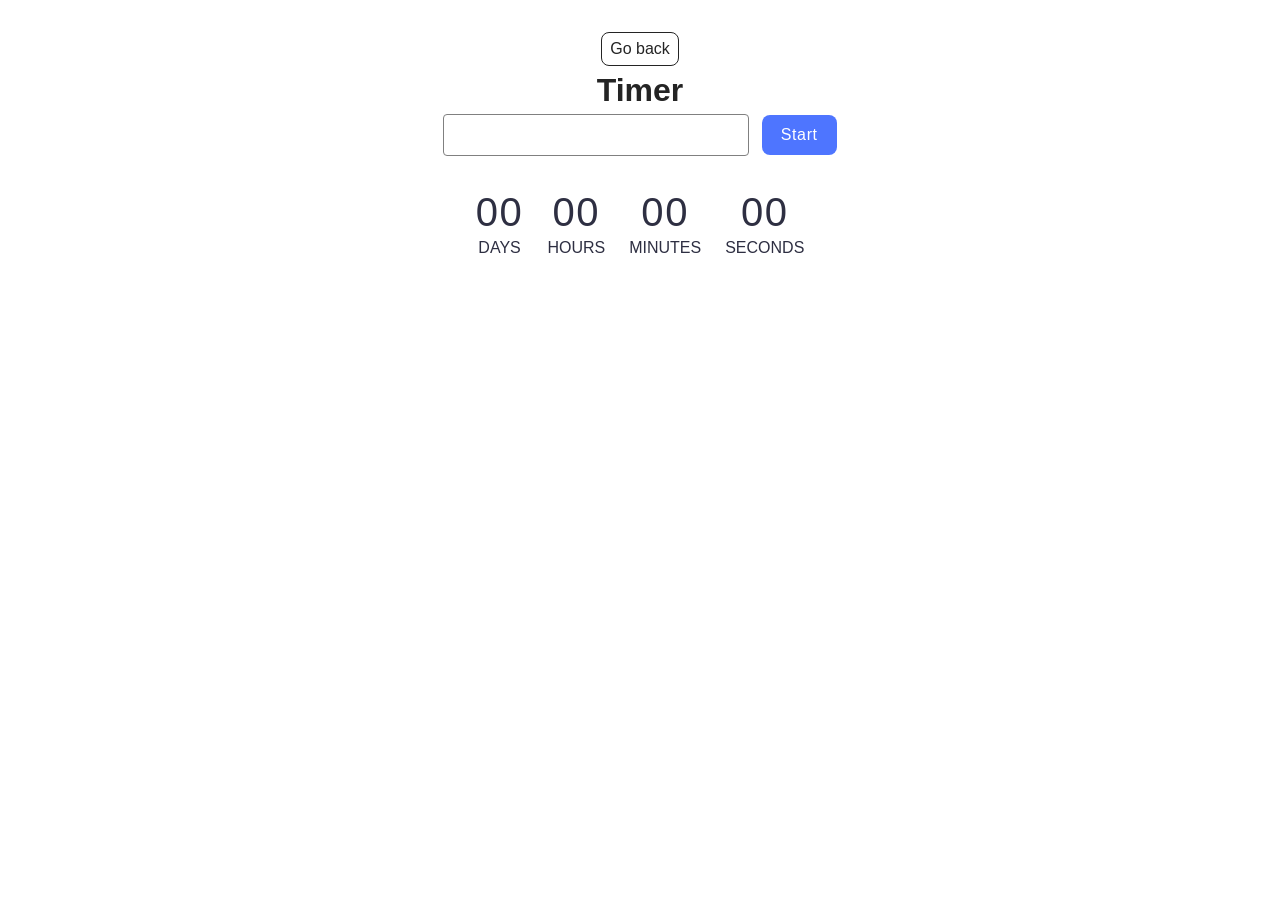
<file: src/1-timer.html>
<!doctype html>
<html lang="en">
  <head>
    <meta charset="UTF-8" />
    <meta http-equiv="X-UA-Compatible" content="IE=edge" />
    <meta name="viewport" content="width=device-width, initial-scale=1.0" />
    <title>Timer</title>
    <link rel="stylesheet" href="./css/styles.css" />
  </head>
  <body>
    <main>
      <div class="container">
        <a class="back-link" href="./index.html">Go back</a>
        <h1 class="main-title">Timer</h1>
        <input type="text" id="datetime-picker" />
        <button type="button" data-start>Start</button>

        <div class="timer">
          <div class="field">
            <span class="value" data-days>00</span>
            <span class="label">Days</span>
          </div>
          <div class="field">
            <span class="value" data-hours>00</span>
            <span class="label">Hours</span>
          </div>
          <div class="field">
            <span class="value" data-minutes>00</span>
            <span class="label">Minutes</span>
          </div>
          <div class="field">
            <span class="value" data-seconds>00</span>
            <span class="label">Seconds</span>
          </div>
        </div>
      </div>
    </main>

    <script type="module" src="./js/1-timer.js"></script>
  </body>
</html>
</file>
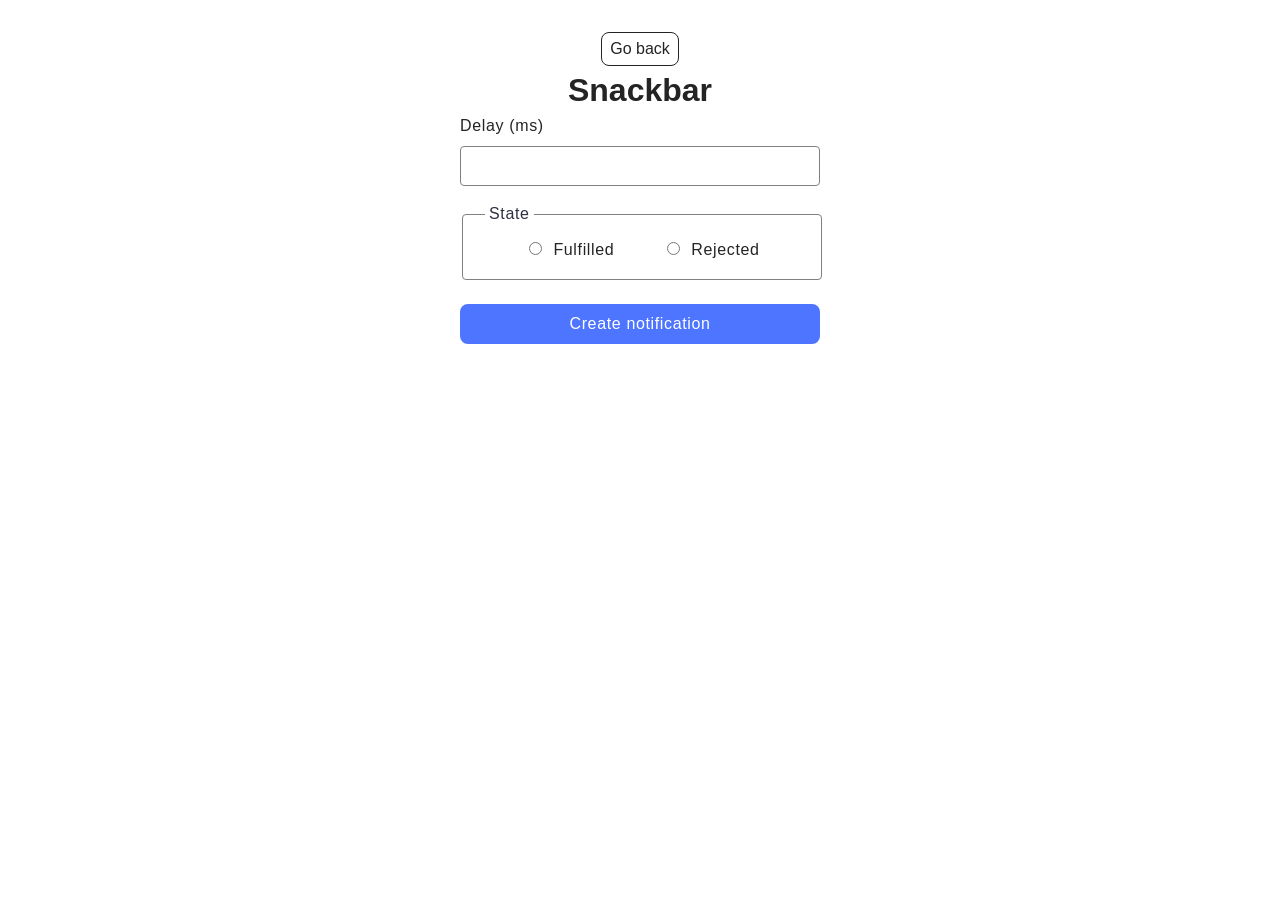
<file: src/2-snackbar.html>
<!doctype html>
<html lang="en">
  <head>
    <meta charset="UTF-8" />
    <meta http-equiv="X-UA-Compatible" content="IE=edge" />
    <meta name="viewport" content="width=device-width, initial-scale=1.0" />
    <title>Snackbar</title>
    <link rel="stylesheet" href="./css/styles.css" />
  </head>
  <body>
    <main>
      <div class="container">
        <a class="back-link" href="./index.html">Go back</a>
        <h1 class="main-title">Snackbar</h1>
        <form class="form">
          <label>
            Delay (ms)
            <input type="number" name="delay" required />
          </label>

          <fieldset>
            <legend>State</legend>
            <label>
              <input type="radio" name="state" value="fulfilled" required />
              Fulfilled
            </label>
            <label>
              <input type="radio" name="state" value="rejected" required />
              Rejected
            </label>
          </fieldset>

          <button type="submit">Create notification</button>
        </form>
      </div>
    </main>

    <script type="module" src="./js/2-snackbar.js"></script>
  </body>
</html>
</file>
<file: src/css/styles.css>
/**
  |============================
  | include css partials with
  | default @import url()
  |============================
*/
/* Common styles */
@import url('./reset.css');
@import url('./base.css');
@import url('./container.css');
@import url('./animations.css');

/* Sections style */
@import url('./header.css');
@import url('./vite-promo.css');
@import url('./badges.css');
@import url('./back-link.css');
@import url('./footer.css');

body {
  font-family: "Montserrat", sans-serif;
}

#datetime-picker {
  width: 272px;

  border: 1px solid #808080;
  border-radius: 4px;

  padding: 8px 16px;

  font-size: 16px;
  line-height: 1.5;
  letter-spacing: 0.04em;
}

#datetime-picker:hover {
  border-color: #000;
}

#datetime-picker:focus {
  outline: none;
  border-color: #4e75ff;
}

#datetime-picker:disabled {
  background: #fafafa;
  color: #808080;
}

button[data-start] {
  width: 75px;
  height: 40px;

  margin-left: 8px;

  border: none;
  border-radius: 8px;

  background: #4e75ff;
  color: #fff;

  cursor: pointer;

  font-size: 16px;
  letter-spacing: 0.04em;
}

button[data-start]:hover:not(:disabled) {
  background: #6c8cff;
}

button[data-start]:disabled {
  background: #cfcfcf;
  color: #989898;
  cursor: default;
}

.timer {
  display: flex;
  gap: 24px;
  margin-left: auto;
  margin-top: 32px;
  justify-content: center;
}

.field {
  display: flex;
  flex-direction: column;
  align-items: center;
}

.value {
  font-size: 40px;
  line-height: 1.2;
  letter-spacing: 0.04em;
  color: #2e2f42;
}

.label {
  text-transform: uppercase;
  font-size: 16px;
  line-height: 1.5;
  color: #2e2f42;
}


.form {
  display: inline-block;
  width: 360px;
}

.form>label {
  display: flex;
  flex-direction: column;
  align-items: baseline;

  gap: 8px;

  font-size: 16px;
  line-height: 1.5;
  letter-spacing: 0.04em;
}

.form input[type="number"] {
  width: 360px;
  height: 40px;

  padding: 8px 16px;

  border: 1px solid #808080;
  border-radius: 4px;

  font-size: 16px;
  letter-spacing: 0.04em;
  color: #2e2f42;

  transition: border-color 250ms ease;

  box-sizing: border-box;
}

.form input[type="number"]:hover {
  border-color: #000;
}

.form input[type="number"]:focus {
  outline: none;
  border-color: #4e75ff;
}
fieldset {
  width: 360px;
  height: 78px;

  margin-top: 16px;
  margin-bottom: 24px;

  border: 1px solid #808080;
  border-radius: 4px;

  display: flex;
  justify-content: center;
  align-items: center;
  gap: 48px;

  box-sizing: border-box;

  transition: border-color 250ms ease;
}
fieldset:hover {
  border-color: #000;
}

legend {
  margin-right: auto;
  margin-left: 10px;

  padding: 0 4px;

  font-size: 16px;
  line-height: 1.5;
  letter-spacing: 0.04em;

  color: #2e2f42;
}

fieldset label {
  display: flex;
  align-items: baseline;
  gap: 8px;

  cursor: pointer;

  letter-spacing: 0.04em;
}

button {
  width: 360px;
  height: 40px;

  border: none;
  border-radius: 8px;

  background: #4e75ff;

  color: #fff;
  font-size: 16px;
  line-height: 1.5;
  letter-spacing: 0.04em;

  cursor: pointer;

  transition: background-color 250ms ease;
}

button:hover {
  background: #6c8cff;
}
</file>
